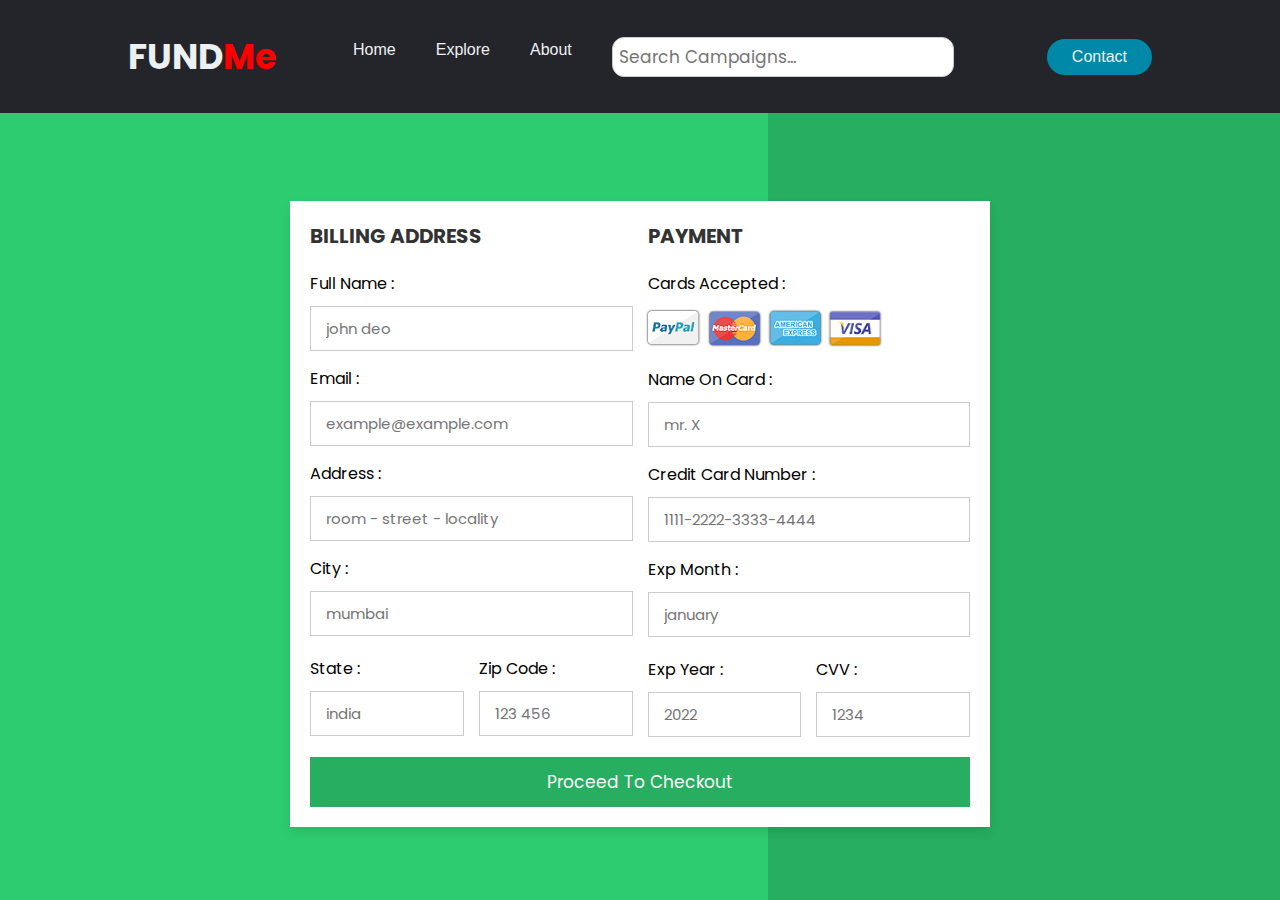
<file: Start/payment.html>
<!DOCTYPE html>
<html lang="en">
<head>
    <meta charset="UTF-8">
    <meta http-equiv="X-UA-Compatible" content="IE=edge">
    <meta name="viewport" content="width=device-width, initial-scale=1.0">
    
    <!-- custom css file link  -->
    <link rel="stylesheet" href="./payment.css">

</head>
<body>
    <header>
        <a href="#" class="logo">
           Fund<span style="color: red">Me</span>
         </a>       <nav>
            <ul class="nav__links">
                <li><a href="../index.html">Home</a></li>
                <li><a href="../Explore/explore.html">Explore</a></li>
                <li><a href="#">About</a></li>
<li><input type="search"onkeyup="search_campaigns()" placeholder="Search Campaigns..."name="" id="Srchbar"></li>
       
            </ul>
        </nav>
        <a class="cta" href="#">Contact</a>
        <p class="menu cta">Menu</p>
    </header>
    <div class="overlay">
        <a class="close">&times;</a>
        <div class="overlay__content">
            <a href="../index.html">Home</a>
            <a href="#">Explore</a>
            <a href="#">About</a>
        </div>
    </div>


    <!-- payment Gateway  -->
<div class="container">

    <form action="">

        <div class="row">

            <div class="col">

                <h3 class="title">billing address</h3>

                <div class="inputBox">
                    <span>full name :</span>
                    <input type="text" placeholder="john deo">
                </div>
                <div class="inputBox">
                    <span>email :</span>
                    <input type="email" placeholder="example@example.com">
                </div>
                <div class="inputBox">
                    <span>address :</span>
                    <input type="text" placeholder="room - street - locality">
                </div>
                <div class="inputBox">
                    <span>city :</span>
                    <input type="text" placeholder="mumbai">
                </div>

                <div class="flex">
                    <div class="inputBox">
                        <span>state :</span>
                        <input type="text" placeholder="india">
                    </div>
                    <div class="inputBox">
                        <span>zip code :</span>
                        <input type="text" placeholder="123 456">
                    </div>
                </div>

            </div>

            <div class="col">

                <h3 class="title">payment</h3>

                <div class="inputBox">
                    <span>cards accepted :</span>
                    <img src="./card_img.png" alt="">
                </div>
                <div class="inputBox">
                    <span>name on card :</span>
                    <input type="text" placeholder="mr. X">
                </div>
                <div class="inputBox">
                    <span>credit card number :</span>
                    <input type="number" placeholder="1111-2222-3333-4444">
                </div>
                <div class="inputBox">
                    <span>exp month :</span>
                    <input type="text" placeholder="january">
                </div>

                <div class="flex">
                    <div class="inputBox">
                        <span>exp year :</span>
                        <input type="number" placeholder="2022">
                    </div>
                    <div class="inputBox">
                        <span>CVV :</span>
                        <input type="text" placeholder="1234">
                    </div>
                </div>

            </div>
    
        </div>

        <input type="submit" value="proceed to checkout" class="submit-btn">

    </form>

</div>    
    
</body>
</html>
</file>
<file: Start/payment.css>
@import url('https://fonts.googleapis.com/css2?family=Poppins:wght@100;300;400;500;600&display=swap');


*{
  font-family: 'Poppins', sans-serif;
  margin:0; padding:0;
  box-sizing: border-box;
  outline: none; border:none;
  text-transform: capitalize;
  transition: all .2s linear;
}

.container{
  display: flex;
  justify-content: center;
  align-items: center;
  padding:25px;
  min-height: 100vh;
  background: linear-gradient(90deg, #2ecc71 60%, #27ae60 40.1%);
}

.container form{
  padding:20px;
  width:700px;
  margin-top: 8rem;
  background: #fff;
  box-shadow: 0 5px 10px rgba(0,0,0,.1);
}

.container form .row{
  display: flex;
  flex-wrap: wrap;
  gap:15px;
}

.container form .row .col{
  flex:1 1 250px;
}

.container form .row .col .title{
  font-size: 20px;
  color:#333;
  padding-bottom: 5px;
  text-transform: uppercase;
}

.container form .row .col .inputBox{
  margin:15px 0;
}

.container form .row .col .inputBox span{
  margin-bottom: 10px;
  display: block;
}

.container form .row .col .inputBox input{
  width: 100%;
  border:1px solid #ccc;
  padding:10px 15px;
  font-size: 15px;
  text-transform: none;
}

.container form .row .col .inputBox input:focus{
  border:1px solid #000;
}

.container form .row .col .flex{
  display: flex;
  gap:15px;
}

.container form .row .col .flex .inputBox{
  margin-top: 5px;
}

.container form .row .col .inputBox img{
  height: 34px;
  margin-top: 5px;
  filter: drop-shadow(0 0 1px #000);
}

.container form .submit-btn{
  width: 100%;
  padding:12px;
  font-size: 17px;
  background: #27ae60;
  color:#fff;
  margin-top: 5px;
  cursor: pointer;
}

.container form .submit-btn:hover{
  background: #2ecc71;
}
header {
  z-index: 1;  
  width: 100%; 
     display: flex;
     justify-content: space-between;
     align-items: center;
     padding: 30px 10%;
    top:0;
    position: fixed;
     background-color: #24252a;
   }
   
 
   
 .logo {
     font-size: 35px;
     font-weight: bold;
     text-transform: uppercase;
     cursor: pointer;
     text-decoration: none;
     color: #edf0f1;
   }
   
   #Srchbar {
     float: right;
     padding: 6px;
     border: none;
     margin-top: 0px;
     margin-right: 16px;
     font-size: 17px;
    border-radius:12px;
   }
   
   
   #Srchbar  {
       border: 1px solid #ccc;
     }
   
   .nav__links a,
   .cta,
   .overlay__content a {
     font-family: "Montserrat", sans-serif;
     font-weight: 500;
     color: #edf0f1;
  
     text-decoration: none;
   }
   
   .nav__links {
     list-style: none;
     display: flex;
   }
   
   .nav__links li {
     padding: 0px 20px;
   }
   
   .nav__links li a {
     transition: color 0.3s ease 0s;
   }
   
   .nav__links li a:hover {
     color: #0088a9;
   }
   
   .cta {
     padding: 9px 25px;
     background-color: rgba(0, 136, 169, 1);
     border: none;
     border-radius: 50px;
     cursor: pointer;
     transition: background-color 0.3s ease 0s;
   }
   
   .cta:hover {
     background-color: rgba(0, 136, 169, 0.8);
   }
   
   /* Mobile Nav */
   
   .menu {
     display: none;
   }
   
   .overlay {
     height: 100%;
     width: 0;
     position: fixed;
     z-index: 1;
     left: 0;
     top: 0;
     background-color: #24252a;
     overflow-x: hidden;
     transition: width 0.5s ease 0s;
   }
   
   .overlay--active {
     width: 100%;
   }
   
   .overlay__content {
     display: flex;
     height: 100%;
     flex-direction: column;
     align-items: center;
     justify-content: center;
   }
   
   .overlay a {
     padding: 15px;
     font-size: 36px;
     display: block;
     transition: color 0.3s ease 0s;
   }
   
   .overlay a:hover,
   .overlay a:focus {
     color: #0088a9;
   }
   .overlay .close {
     position: absolute;
     top: 20px;
     right: 45px;
     font-size: 60px;
     color: #edf0f1;
   }
   
   @media screen and (max-height: 450px) {
     .overlay a {
       font-size: 20px;
     }
     .overlay .close {
       font-size: 40px;
       top: 15px;
       right: 35px;
     }
   }
   
   @media only screen and (max-width: 800px) {
     .nav__links,
     .cta {
       display: none;
     }
     .menu {
       display: initial;
     }
   }
</file>
